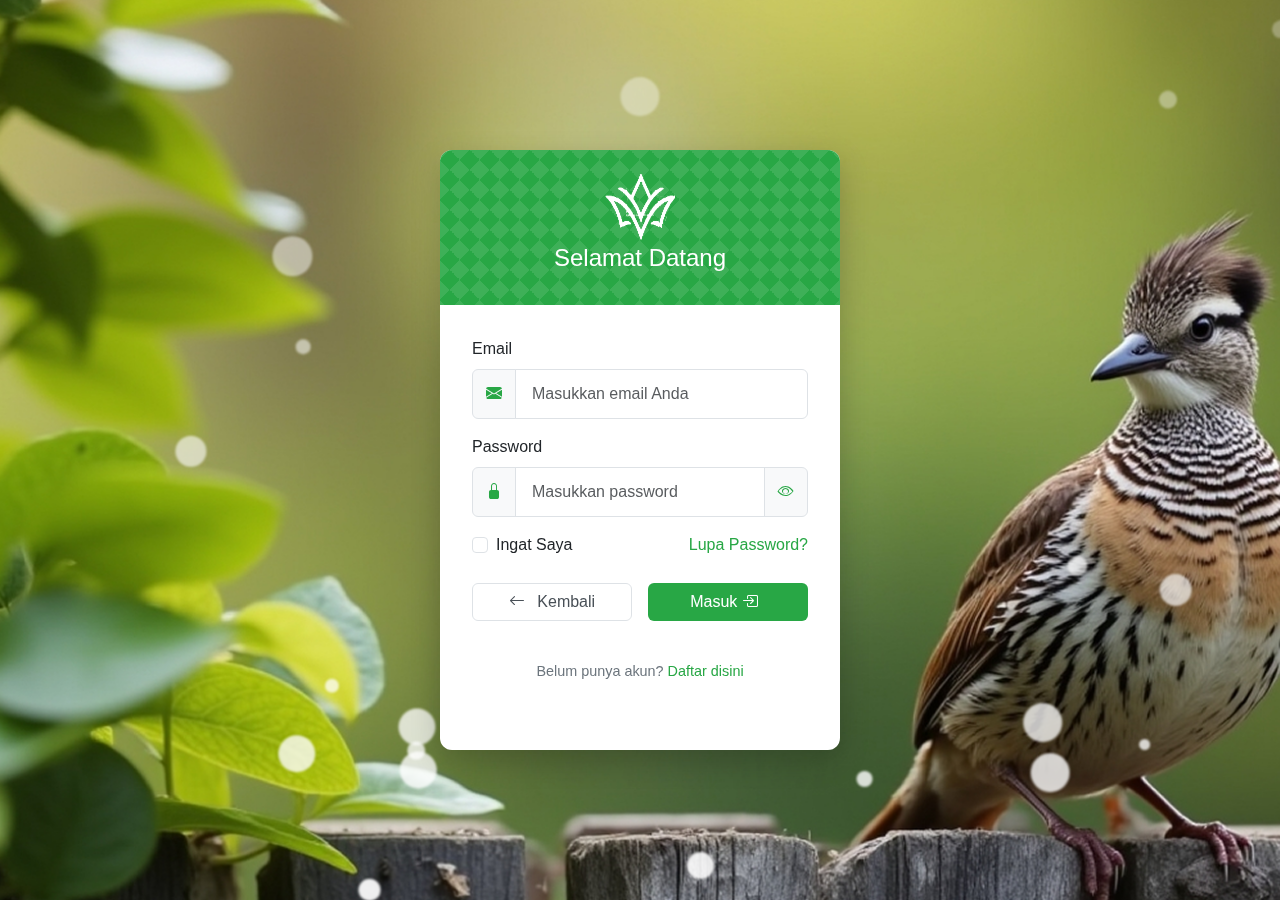
<file: pages/flippage.html>
<!DOCTYPE html>
<html lang="id">
<head>
    <meta charset="UTF-8">
    <meta name="viewport" content="width=device-width, initial-scale=1.0">
    <title>VigazaFarm - Login & Registrasi</title>
    <link rel="icon" href="asset/img/icon.png" type="image/png">

    <!-- Preload important resources -->
    <link rel="preload" href="https://cdn.jsdelivr.net/npm/bootstrap@5.3.3/dist/css/bootstrap.min.css" as="style">
    <link rel="preload" href="../asset/css/flippage.css" as="style">

    <!-- CSS -->
    <link rel="stylesheet" href="https://cdn.jsdelivr.net/npm/bootstrap@5.3.3/dist/css/bootstrap.min.css">
    <link rel="stylesheet" href="https://cdn.jsdelivr.net/npm/bootstrap-icons@1.11.3/font/bootstrap-icons.css">
    <link rel="stylesheet" href="../asset/css/flippage.css">
</head>

<body>
    <!-- Bubble Background Animation -->
    <div class="bubbles"></div>

    <main class="auth-container">
        <div class="flip-wrapper">
            <div class="flip-card" id="flipCard">
                <!-- Login Card (Front) -->
                <section class="auth-card" aria-labelledby="loginHeading">
                    <header class="auth-header">
                        <img src="../asset/img/icon.png" alt="Vigaza Farm" class="auth-logo" width="70" height="70">
                        <h1 id="loginHeading" class="h4">Selamat Datang</h1>
                    </header>

                    <div class="auth-body">
                        <form id="loginForm" novalidate>
                            <!-- Email Input -->
                            <div class="mb-3">
                                <label for="email" class="form-label">Email</label>
                                <div class="input-group">
                                    <span class="input-group-text">
                                        <i class="bi bi-envelope-fill" aria-hidden="true"></i>
                                    </span>
                                    <input type="email" class="form-control" id="email" name="email"
                                        placeholder="Masukkan email Anda" required>
                                </div>
                            </div>

                            <!-- Password Input -->
                            <div class="mb-3">
                                <label for="password" class="form-label">Password</label>
                                <div class="input-group">
                                    <span class="input-group-text">
                                        <i class="bi bi-lock-fill" aria-hidden="true"></i>
                                    </span>
                                    <input type="password" class="form-control" id="password" name="password"
                                        placeholder="Masukkan password" required>
                                    <button type="button" class="input-group-text toggle-password"
                                        aria-label="Toggle password visibility" data-target="password">
                                        <i class="bi bi-eye" aria-hidden="true"></i>
                                    </button>
                                </div>
                            </div>

                            <!-- Remember & Forgot -->
                            <div class="d-flex justify-content-between mb-4">
                                <div class="form-check">
                                    <input class="form-check-input" type="checkbox" id="remember" name="remember">
                                    <label class="form-check-label" for="remember">Ingat Saya</label>
                                </div>
                                <a href="#" class="auth-link">Lupa Password?</a>
                            </div>

                            <!-- Submit and Back Buttons -->
                            <div class="row g-3">
                                <div class="col-6 d-grid">
                                    <a href="../index.html" class="btn btn-outline-secondary">
                                        <i class="bi bi-arrow-left me-2" aria-hidden="true"></i> Kembali
                                    </a>
                                </div>
                                <div class="col-6 d-grid">
                                    <button type="submit" class="btn btn-success">
                                        Masuk <i class="bi bi-box-arrow-in-right me-2" aria-hidden="true"></i> 
                                    </button>
                                </div>
                            </div>

                            <!-- Register Link -->
                            <div class="auth-footer py-3">
                                Belum punya akun? <button type="button" class="auth-link-btn"
                                    onclick="flipToRegister()">Daftar disini</button>
                            </div>
                        </form>
                    </div>
                </section>

                <!-- Register Card (Back) -->
                <section class="auth-card" aria-labelledby="registerHeading">
                    <header class="auth-header">
                        <img src="../asset/img/icon.png" alt="Vigaza Farm" class="auth-logo" width="70" height="70">
                        <h1 id="registerHeading" class="h4">Buat Akun Baru</h1>
                    </header>

                    <div class="auth-body">
                        <form id="registerForm" novalidate>
                            <!-- Name Input -->
                            <div class="mb-3">
                                <label for="nama" class="form-label">Nama Lengkap</label>
                                <div class="input-group">
                                    <span class="input-group-text">
                                        <i class="bi bi-person-fill" aria-hidden="true"></i>
                                    </span>
                                    <input type="text" class="form-control" id="nama" name="nama"
                                        placeholder="Masukkan nama lengkap" required>
                                </div>
                            </div>

                            <!-- Email Input -->
                            <div class="mb-3">
                                <label for="register_email" class="form-label">Email</label>
                                <div class="input-group">
                                    <span class="input-group-text">
                                        <i class="bi bi-envelope-fill" aria-hidden="true"></i>
                                    </span>
                                    <input type="email" class="form-control" id="register_email" name="email"
                                        placeholder="Masukkan email" required>
                                </div>
                            </div>

                            <!-- Phone Number Input -->
                            <div class="mb-3">
                                <label for="phone" class="form-label">Nomor Telepon</label>
                                <div class="input-group">
                                    <span class="input-group-text">
                                        <i class="bi bi-telephone-fill" aria-hidden="true"></i>
                                    </span>
                                    <input type="tel" class="form-control" id="phone" name="phone"
                                        placeholder="Masukkan nomor telepon" required>
                                </div>
                            </div>

                            <!-- Password Input -->
                            <div class="mb-3">
                                <label for="register_password" class="form-label">Password</label>
                                <div class="input-group">
                                    <span class="input-group-text">
                                        <i class="bi bi-lock-fill" aria-hidden="true"></i>
                                    </span>
                                    <input type="password" class="form-control" id="register_password" name="password"
                                        placeholder="Buat password" required>
                                    <button type="button" class="input-group-text toggle-password"
                                        aria-label="Toggle password visibility" data-target="register_password">
                                        <i class="bi bi-eye" aria-hidden="true"></i>
                                    </button>
                                </div>
                                <div class="password-strength mt-2">
                                    <div class="strength-meter" id="password-strength-meter"></div>
                                </div>
                            </div>

                            <!-- Confirm Password -->
                            <div class="mb-4">
                                <label for="password-confirm" class="form-label">Konfirmasi Password</label>
                                <div class="input-group">
                                    <span class="input-group-text">
                                        <i class="bi bi-lock-fill" aria-hidden="true"></i>
                                    </span>
                                    <input type="password" class="form-control" id="password-confirm"
                                        name="password_confirmation" placeholder="Ulangi password" required>
                                </div>
                            </div>

                            <!-- Submit and Back Buttons -->
                            <div class="row g-3">
                                <div class="col-6 d-grid">
                                    <a href="../index.html" class="btn btn-outline-secondary">
                                        <i class="bi bi-arrow-left me-2" aria-hidden="true"></i> Kembali
                                    </a>
                                </div>
                                <div class="col-6 d-grid">
                                    <button type="submit" class="btn btn-success">
                                        Daftar <i class="bi bi-person-plus-fill me-2" aria-hidden="true"></i> 
                                    </button>
                                </div>
                            </div>

                            <!-- Login Link -->
                            <div class="auth-footer py-3">
                                Sudah punya akun? <button type="button" class="auth-link-btn"
                                    onclick="flipToLogin()">Masuk disini</button>
                            </div>
                        </form>
                    </div>
                </section>
            </div>
        </div>
    </main>

    <!-- JavaScript -->
    <script src="https://cdn.jsdelivr.net/npm/bootstrap@5.3.3/dist/js/bootstrap.bundle.min.js"></script>
    <script src="../asset/js/flippage.js"></script>
</body>
</html>
</file>
<file: asset/css/flippage.css>
:root {
    --primary-color: #28a745;
    --primary-hover: #218838;
    --light-gray: #f8f9fa;
    --border-color: #dee2e6;
    --transition-speed: 0.5s;
}

body {
    font-family: 'Poppins', sans-serif;
    min-height: 100vh;
    display: flex;
    align-items: center;
    justify-content: center;
    background: url('../img/bg1.png') no-repeat center center fixed;
    background-size: cover;
    margin: 0;
    padding: 1rem;
    overflow-x: hidden;
}

/* Bubble Container */
.bubbles {
    position: fixed;
    top: 0;
    left: 0;
    width: 100%;
    height: 100%;
    z-index: -1;
    overflow: hidden;
}

.bubble {
    position: absolute;
    background: white;
    border-radius: 50%;
    opacity: 0.6;
    will-change: transform, opacity;
    filter: blur(1px);
}

/* Auth Container */
.auth-container {
    width: 100%;
    max-width: 400px;
    perspective: 1200px;
    height: 600px;
}

.flip-wrapper {
    width: 100%;
    height: 100%;
    position: relative;
    transform-style: preserve-3d;
}

.flip-card {
    width: 100%;
    height: 100%;
    position: relative;
    transform-style: preserve-3d;
    transition: transform var(--transition-speed) ease;
}

/* Front side (login) - initially visible */
.auth-card:first-child {
    transform: rotateY(0deg);
    z-index: 2;
}

/* Back side (register) - initially hidden and rotated */
.auth-card:last-child {
    transform: rotateY(180deg);
    z-index: 1;
}

/* When flipped - both cards rotate right */
.flip-card.flipped .auth-card:first-child {
    transform: rotateY(180deg);
    z-index: 1;
}

.flip-card.flipped .auth-card:last-child {
    transform: rotateY(360deg);
    z-index: 2;
}

.auth-card {
    width: 100%;
    height: 100%;
    position: absolute;
    backface-visibility: hidden;
    border-radius: 12px;
    overflow: hidden;
    background-color: white;
    box-shadow: 0 10px 30px rgba(0, 0, 0, 0.2);
    display: flex;
    flex-direction: column;
}

/* Auth Card Elements */
.auth-header {
    background-color: var(--primary-color);
    color: white;
    padding: 1.5rem;
    text-align: center;
    background-image: 
        linear-gradient(135deg, rgba(255,255,255,0.1) 25%, transparent 25%),
        linear-gradient(225deg, rgba(255,255,255,0.1) 25%, transparent 25%),
        linear-gradient(315deg, rgba(255,255,255,0.1) 25%, transparent 25%),
        linear-gradient(45deg, rgba(255,255,255,0.1) 25%, transparent 25%);
    background-size: 20px 20px;
}

.auth-body {
    padding: 2rem;
    flex-grow: 1;
    overflow-y: auto;
}

/* Form Elements */
.form-label {
    font-weight: 500;
    margin-bottom: 0.5rem;
    display: block;
}

.input-group {
    margin-bottom: 0.5rem;
}

.input-group-text {
    color: var(--primary-color);
    min-width: 44px;
    display: flex;
    align-items: center;
    justify-content: center;
    background-color: #f8f9fa;
    border: 1px solid var(--border-color);
}

.form-control {
    padding: 0.75rem 1rem;
    border-radius: 0.375rem;
    border: 1px solid var(--border-color);
    transition: all 0.2s;
}

.form-control:focus {
    border-color: var(--primary-color);
    box-shadow: 0 0 0 0.25rem rgba(40, 167, 69, 0.15);
}

.toggle-password {
    cursor: pointer;
    transition: color 0.2s;
    background-color: #f8f9fa;
    border: 1px solid var(--border-color);
}

.toggle-password:hover {
    color: var(--primary-hover);
    background-color: #e9ecef;
}

/* Password Strength Meter */
.password-strength {
    height: 4px;
    background-color: var(--light-gray);
    border-radius: 2px;
    margin-top: 0.5rem;
    overflow: hidden;
}

.strength-meter {
    height: 100%;
    width: 0;
    transition: width 0.3s, background-color 0.3s;
}

/* Button Group */
.button-group {
    display: flex;
    gap: 0.75rem;
    margin-top: 1.5rem;
}

.button-group .btn {
    flex: 1;
    height: 44px;
    display: inline-flex;
    align-items: center;
    justify-content: center;
    padding: 0 1rem;
    font-weight: 500;
    border-radius: 0.375rem;
    transition: all 0.2s;
}

.button-group .btn i {
    font-size: 1.1rem;
    margin-right: 0.5rem;
}

.button-group .btn span {
    line-height: 1;
}

.btn-success {
    background-color: var(--primary-color);
    border: none;
}

.btn-success:hover {
    background-color: var(--primary-hover);
    transform: translateY(-2px);
    box-shadow: 0 4px 12px rgba(40, 167, 69, 0.25);
}

.btn-outline-secondary {
    border: 1px solid var(--border-color);
    color: #495057;
}

.btn-outline-secondary:hover {
    background-color: #767676;
    border-color: #fefefe;
}

/* Links and Footer */
.auth-link, .auth-link-btn {
    color: var(--primary-color);
    font-weight: 500;
    text-decoration: none;
    transition: color 0.2s;
}

.auth-link:hover, .auth-link-btn:hover {
    color: var(--primary-hover);
    text-decoration: underline;
}

.auth-link-btn {
    background: none;
    border: none;
    padding: 0;
    cursor: pointer;
    font: inherit;
}

.auth-footer {
    text-align: center;
    margin-top: 1.5rem;
    font-size: 0.9rem;
    color: #6c757d;
}

/* Responsive Design */
@media (max-width: 576px) {
    .auth-container {
        min-height: 100vh;
        border-radius: 0;
    }
    
    .auth-card {
        border-radius: 0;
    }
    
    .auth-body {
        padding: 1.5rem;
    }
    
    .button-group {
        flex-direction: column;
    }
    
    .button-group .btn {
        width: 100%;
    }
}
</file>
